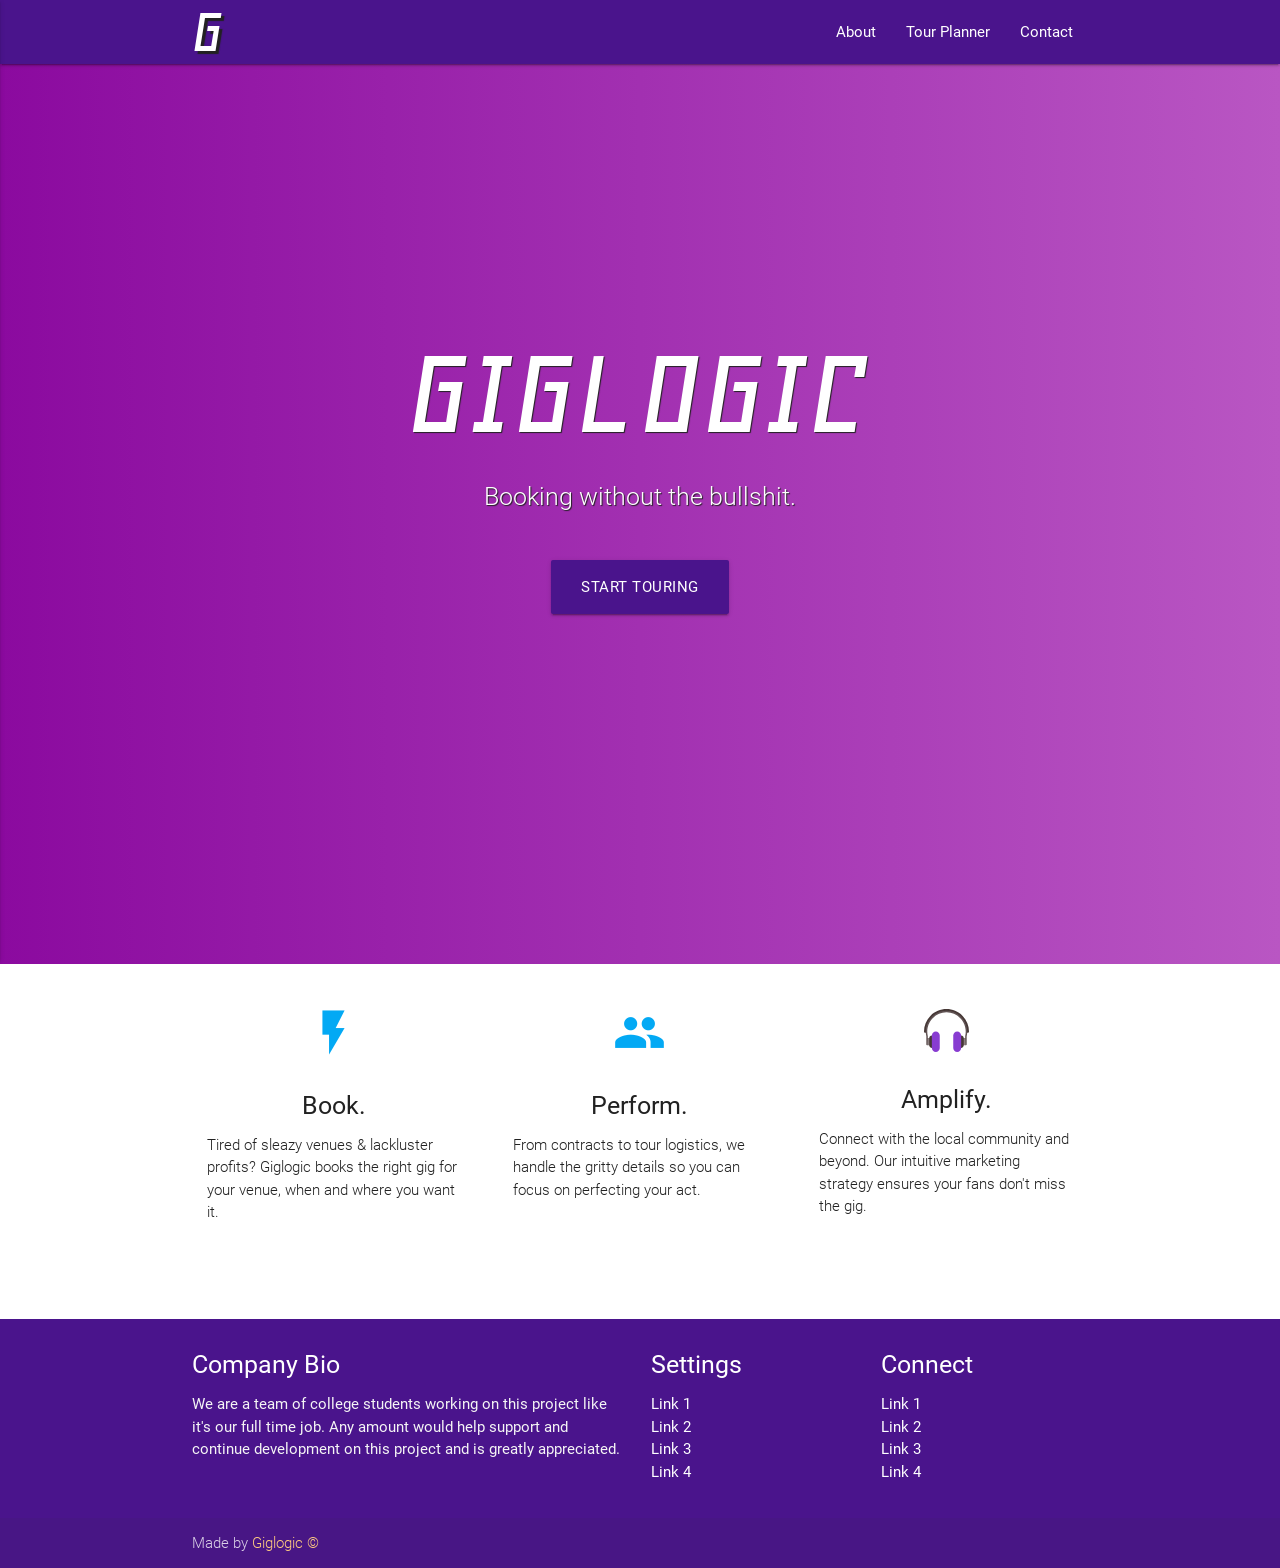
<file: starter-template/index.html>
<!DOCTYPE html>
<html lang="en">
<head>
  <meta http-equiv="Content-Type" content="text/html; charset=UTF-8"/>
  <meta name="viewport" content="width=device-width, initial-scale=1.0">
  <title>Giglogic</title>

  <link rel="icon" href="img/Giglogic-Logo-Evan-v1.png">

  <!-- CSS  -->
  <link href="https://fonts.googleapis.com/icon?family=Material+Icons" rel="stylesheet">
  <link href="css/materialize.css" type="text/css" rel="stylesheet" media="screen,projection"/>
  <link href="https://fonts.googleapis.com/css?family=Geo" rel="stylesheet">
  <link href="css/style.css" type="text/css" rel="stylesheet" media="screen,projection"/>
</head>
<body>
  <div class="navbar-fixed">
    <nav id="navbar" class="purple darken-4" role="navigation">
      <div class="nav-wrapper container"><a id="logo-container" href="index.html" class="brand-logo">G</a>
        <ul class="right hide-on-med-and-down">
          <li><a href="map.html">About</a></li>
          <li><a href="map.html">Tour Planner</a></li>
          <li><a href="#">Contact</a></li>
        </ul>

        <ul id="nav-mobile" class="side-nav">
          <li><a href="#">Navbar Link</a></li>
        </ul>
        <a href="#" data-activates="nav-mobile" class="button-collapse"><i class="material-icons">menu</i></a>
      </div>
    </nav>
  </div>
  <div class="section no-pad-bot valign-wrapper" id="index-banner">
    <div id="gradient-layer" class="container">
      <div class="">
        <br><br>
        <h1 class="header center white-text inset-text">GIGLOGIC</h1>
        <div class="row center">
          <h5 class="header col s12 light white-text">Booking without the bullshit.</h5>
        </div>
        <div class="row center">
          <a href="map.html" id="download-button" class="btn-large waves-effect waves-light purple darken-4">Start Touring</a>
        </div>
        <br><br>
      </div>
    </div>
  </div>


  <div class="container">
    <div class="section">

      <!--   Icon Section   -->
      <div class="row">
        <div class="col s12 m4">
          <div class="icon-block">
            <h2 class="center light-blue-text"><i class="material-icons">flash_on</i></h2>
            <h5 class="center">Book.</h5>

            <p class="light">Tired of sleazy venues & lackluster profits? Giglogic books the right gig for your venue, when and where you want it.</p>
          </div>
        </div>

        <div class="col s12 m4">
          <div class="icon-block">
            <h2 class="center light-blue-text"><i class="material-icons">group</i></h2>
            <h5 class="center">Perform.</h5>

            <p class="light">From contracts to tour logistics, we handle the gritty details so you can focus on perfecting your act.</p>
          </div>
        </div>

        <div class="col s12 m4">
          <div class="icon-block">
            <h2 class="center purple-text text-darken-4"><img width="45px" height="45px" id="headphone-icon" src="img/music-player.svg"></img></h2>
            <h5 class="center">Amplify.</h5>

            <p class="light">Connect with the local community and beyond.  Our intuitive marketing strategy ensures your fans don't miss the gig.</p>
          </div>
        </div>
      </div>

    </div>
    <br><br>
  </div>

  <footer class="page-footer purple darken-4">
    <div class="container">
      <div class="row">
        <div class="col l6 s12">
          <h5 class="white-text">Company Bio</h5>
          <p class="grey-text text-lighten-4">We are a team of college students working on this project like it's our full time job. Any amount would help support and continue development on this project and is greatly appreciated.</p>


        </div>
        <div class="col l3 s12">
          <h5 class="white-text">Settings</h5>
          <ul>
            <li><a class="white-text" href="#!">Link 1</a></li>
            <li><a class="white-text" href="#!">Link 2</a></li>
            <li><a class="white-text" href="#!">Link 3</a></li>
            <li><a class="white-text" href="#!">Link 4</a></li>
          </ul>
        </div>
        <div class="col l3 s12">
          <h5 class="white-text">Connect</h5>
          <ul>
            <li><a class="white-text" href="#!">Link 1</a></li>
            <li><a class="white-text" href="#!">Link 2</a></li>
            <li><a class="white-text" href="#!">Link 3</a></li>
            <li><a class="white-text" href="#!">Link 4</a></li>
          </ul>
        </div>
      </div>
    </div>
    <div class="footer-copyright">
      <div class="container">
      Made by <a class="orange-text text-lighten-3" href="http://materializecss.com">Giglogic &copy</a>
      </div>
    </div>
  </footer>


  <!--  Scripts-->
  <script src="https://code.jquery.com/jquery-2.1.1.min.js"></script>
  <script src="js/materialize.js"></script>
  <script src="js/init.js"></script>
  <script src="js/app.js"></script>


  </body>
</html>
</file>
<file: starter-template/css/style.css>
/* Custom Stylesheet */
/**
 * Use this file to override Materialize files so you can update
 * the core Materialize files in the future
 *
 * Made By MaterializeCSS.com
 */

.icon-block {
  padding: 0 15px;
}
.icon-block .material-icons {
	font-size: inherit;
}

/* html {
   font-family: GillSans, Calibri, Trebuchet, sans-serif;
} */

body #index-banner {
  /* background-image: url('../img/concert-background-header-1.jpg');
  background-size: cover; */
  min-height: 100vh;
}

#index-banner h1,
#navbar #logo-container {
  font-family: 'Geo', sans-serif;
}

#index-banner h1 {
  font-size: 15vh;
  margin-top: -10vh;
  text-shadow: 1px 1px 1px #222;
}

/* #navbar {
  height: 9vh;
} */

#navbar #logo-container {
  font-size: 4.5rem;
  text-shadow: 3px 3px 1px #222;
}

#index-banner h5 {
  text-shadow: 1px 1px 1px #222;
  margin: -10px 0 30px;
}

#headphone-icon {

}

#map {
  height: 70vh;
}

#tour-form input[type=text]:focus {
     border-bottom: 1px solid mediumpurple;
     box-shadow: 0 1px 0 0 #000;
}

#start-icon,
#end-icon {
  width: 25px;
  height: 25px;
  margin-top: 10px;
  margin-left: -20px;
}

#start-location,
#end-location {
  margin-left: 15px;

}

#tour-form .labels {
  margin-left: 15px;
}

#form-subtitle {
  margin-bottom: 40px;
}

#add-location-btn,
#view-tour-btn {
  margin-right: 30px;
}

.del-loc-btn {
  margin-top: 20px;
}
</file>
